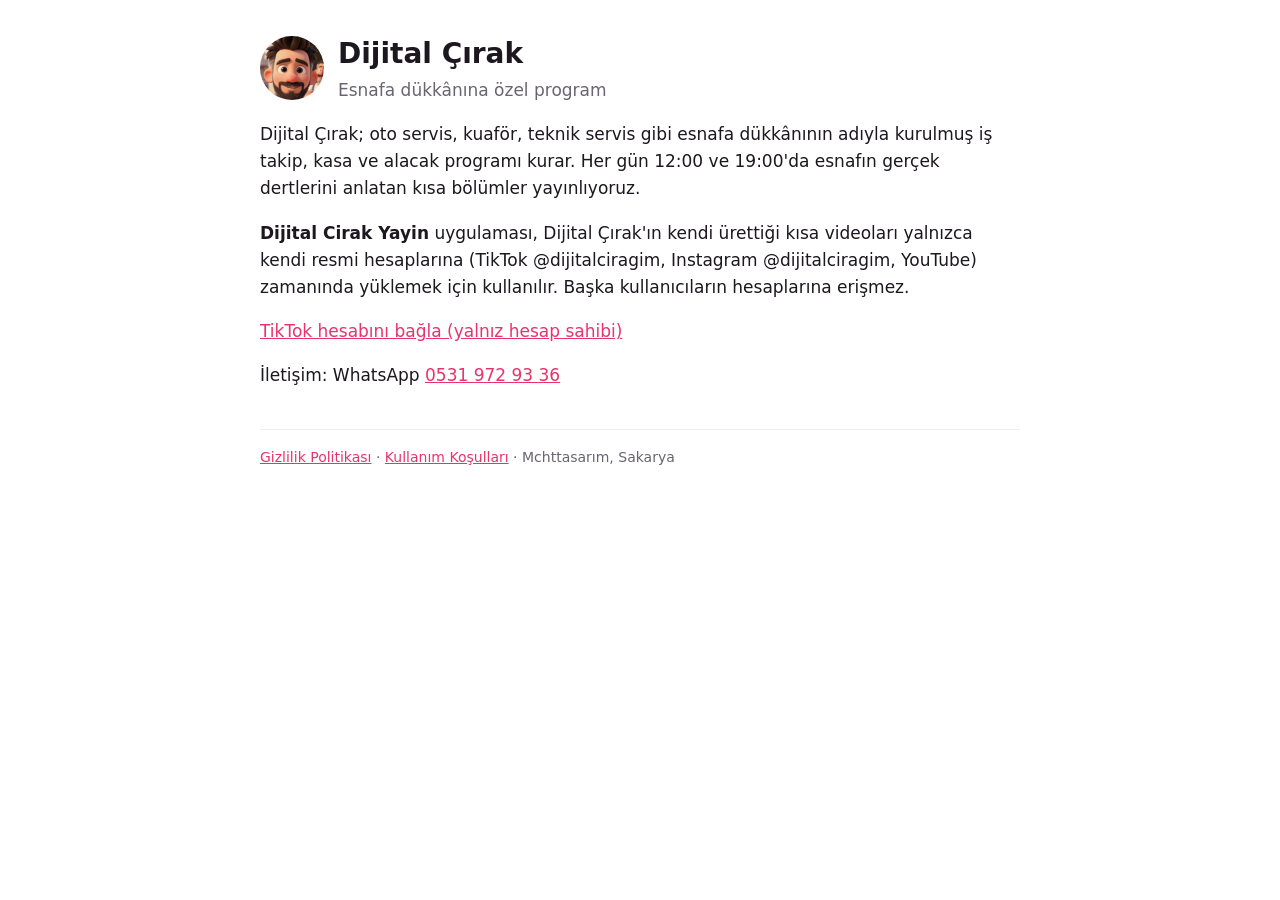
<file: index.html>
<!doctype html><html lang="tr"><head><meta charset="utf-8"><meta name="viewport" content="width=device-width,initial-scale=1">
<title>Dijital Çırak</title><link rel="stylesheet" href="stil.css"></head><body><main>
<header><img src="logo.jpg" alt="Dijital Çırak"><div><h1>Dijital Çırak</h1><span class="g">Esnafa dükkânına özel program</span></div></header>
<p>Dijital Çırak; oto servis, kuaför, teknik servis gibi esnafa dükkânının adıyla kurulmuş iş takip, kasa ve alacak programı kurar.
Her gün 12:00 ve 19:00'da esnafın gerçek dertlerini anlatan kısa bölümler yayınlıyoruz.</p>
<p><b>Dijital Cirak Yayin</b> uygulaması, Dijital Çırak'ın kendi ürettiği kısa videoları yalnızca kendi resmi hesaplarına
(TikTok @dijitalciragim, Instagram @dijitalciragim, YouTube) zamanında yüklemek için kullanılır. Başka kullanıcıların hesaplarına erişmez.</p>
<p><a href="baglan.html">TikTok hesabını bağla (yalnız hesap sahibi)</a></p>
<p>İletişim: WhatsApp <a href="https://wa.me/905319729336">0531 972 93 36</a></p>
<footer><a href="gizlilik.html">Gizlilik Politikası</a> · <a href="kosullar.html">Kullanım Koşulları</a> · Mchttasarım, Sakarya</footer>
</main></body></html>
</file>
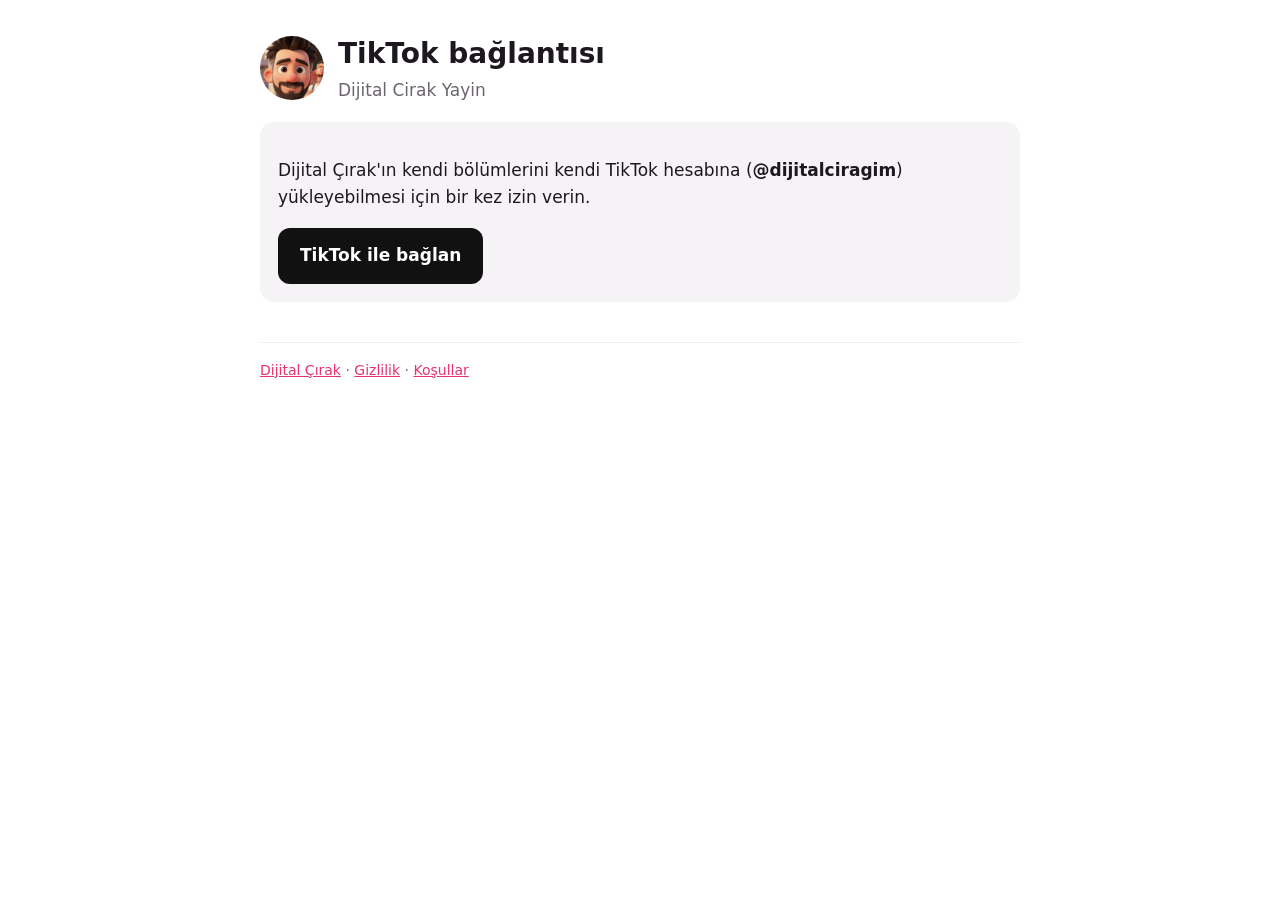
<file: baglan.html>
<!doctype html><html lang="tr"><head><meta charset="utf-8"><meta name="viewport" content="width=device-width,initial-scale=1">
<title>TikTok bağlantısı · Dijital Çırak</title><link rel="stylesheet" href="stil.css">
<style>.kutu{background:#f6f3f7;border-radius:14px;padding:18px;margin:18px 0}.btn{display:inline-block;background:#111;color:#fff;padding:14px 22px;border-radius:12px;text-decoration:none;font-weight:700}
code{word-break:break-all;background:#fff;padding:8px;border-radius:8px;display:block;margin-top:8px}</style></head><body><main>
<header><img src="logo.jpg" alt=""><div><h1>TikTok bağlantısı</h1><span class="g">Dijital Cirak Yayin</span></div></header>
<div id="durum" class="kutu"></div>
<footer><a href="index.html">Dijital Çırak</a> · <a href="gizlilik.html">Gizlilik</a> · <a href="kosullar.html">Koşullar</a></footer>
</main>
<script>
var KEY="sbaw6vg2j9bto0qefk", YON="https://mcht54.github.io/dijitalcirak/baglan.html";
var q=new URLSearchParams(location.search), d=document.getElementById("durum");
if(q.get("code")){
  d.innerHTML="<h2>✅ TikTok hesabı bağlandı</h2><p>Dijital Çırak artık hazırladığı bölümleri <b>@dijitalciragim</b> hesabına zamanında yükleyebilir. "+
  "Yayın aracı bu tek kullanımlık kodu kısa süre içinde erişim anahtarına çevirir; kod ve anahtar hiçbir yerde paylaşılmaz.</p>"+
  "<p class='g'>İzinler: "+(q.get("scopes")||"").replace(/,/g,", ")+"</p><small>Tek kullanımlık kod:</small><code id='kod'></code>";
  document.getElementById("kod").textContent=q.get("code");
} else if(q.get("error")){
  d.innerHTML="<h2>Bağlantı yapılmadı</h2><p>"+q.get("error_description")+"</p>";
} else {
  var st=Math.random().toString(36).slice(2);
  var u="https://www.tiktok.com/v2/auth/authorize/?client_key="+KEY+"&scope=user.info.basic,video.upload,video.publish&response_type=code&redirect_uri="+encodeURIComponent(YON)+"&state="+st;
  d.innerHTML="<p>Dijital Çırak'ın kendi bölümlerini kendi TikTok hesabına (<b>@dijitalciragim</b>) yükleyebilmesi için bir kez izin verin.</p><a class='btn' href='"+u+"'>TikTok ile bağlan</a>";
}
</script></body></html>
</file>
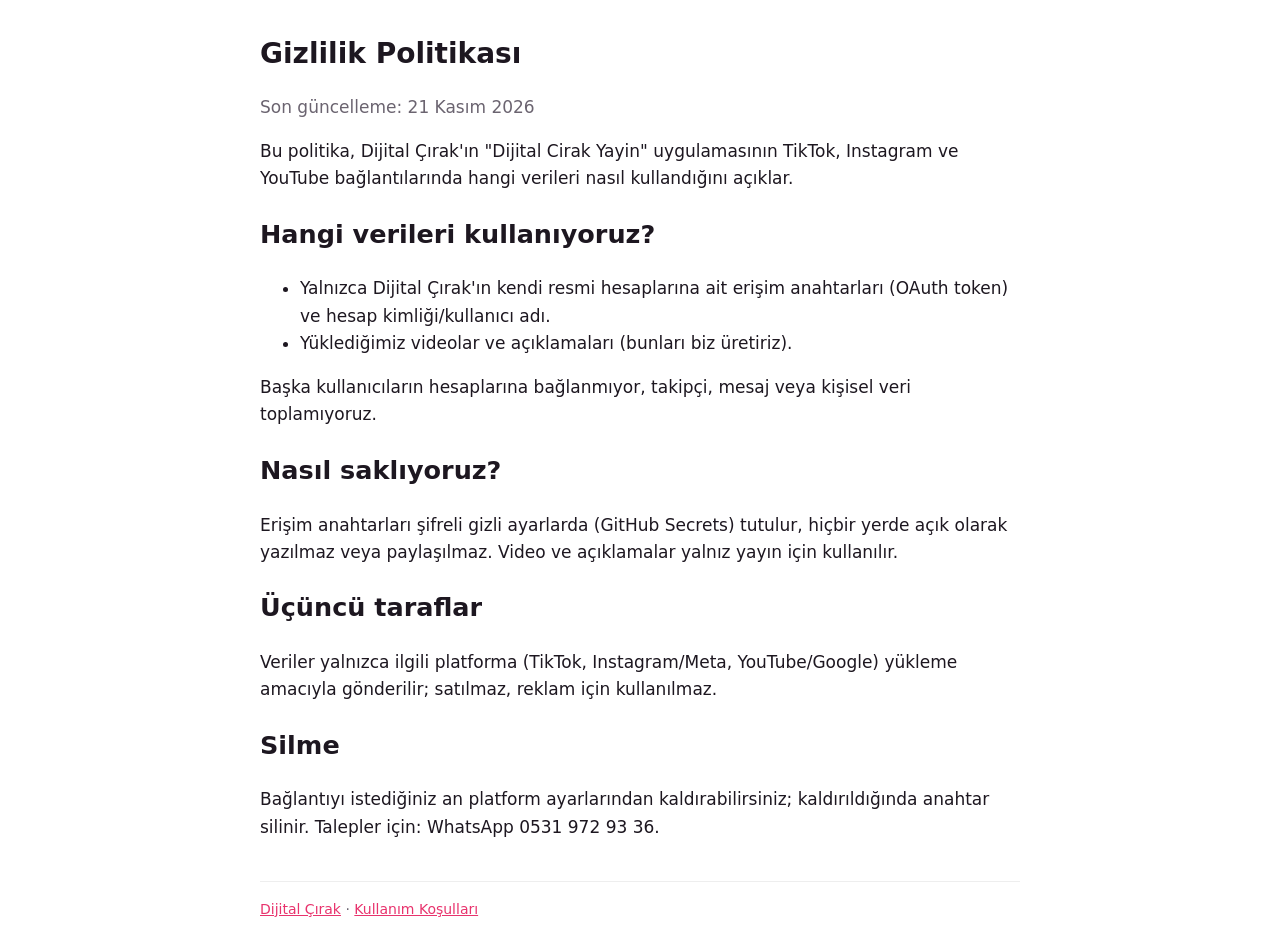
<file: gizlilik.html>
<!doctype html><html lang="tr"><head><meta charset="utf-8"><meta name="viewport" content="width=device-width,initial-scale=1">
<title>Gizlilik Politikası · Dijital Çırak</title><link rel="stylesheet" href="stil.css"></head><body><main>
<h1>Gizlilik Politikası</h1><p class="g">Son güncelleme: 21 Kasım 2026</p>
<p>Bu politika, Dijital Çırak'ın "Dijital Cirak Yayin" uygulamasının TikTok, Instagram ve YouTube bağlantılarında hangi verileri nasıl kullandığını açıklar.</p>
<h2>Hangi verileri kullanıyoruz?</h2>
<ul><li>Yalnızca Dijital Çırak'ın kendi resmi hesaplarına ait erişim anahtarları (OAuth token) ve hesap kimliği/kullanıcı adı.</li>
<li>Yüklediğimiz videolar ve açıklamaları (bunları biz üretiriz).</li></ul>
<p>Başka kullanıcıların hesaplarına bağlanmıyor, takipçi, mesaj veya kişisel veri toplamıyoruz.</p>
<h2>Nasıl saklıyoruz?</h2>
<p>Erişim anahtarları şifreli gizli ayarlarda (GitHub Secrets) tutulur, hiçbir yerde açık olarak yazılmaz veya paylaşılmaz. Video ve açıklamalar yalnız yayın için kullanılır.</p>
<h2>Üçüncü taraflar</h2><p>Veriler yalnızca ilgili platforma (TikTok, Instagram/Meta, YouTube/Google) yükleme amacıyla gönderilir; satılmaz, reklam için kullanılmaz.</p>
<h2>Silme</h2><p>Bağlantıyı istediğiniz an platform ayarlarından kaldırabilirsiniz; kaldırıldığında anahtar silinir. Talepler için: WhatsApp 0531 972 93 36.</p>
<footer><a href="index.html">Dijital Çırak</a> · <a href="kosullar.html">Kullanım Koşulları</a></footer>
</main></body></html>
</file>
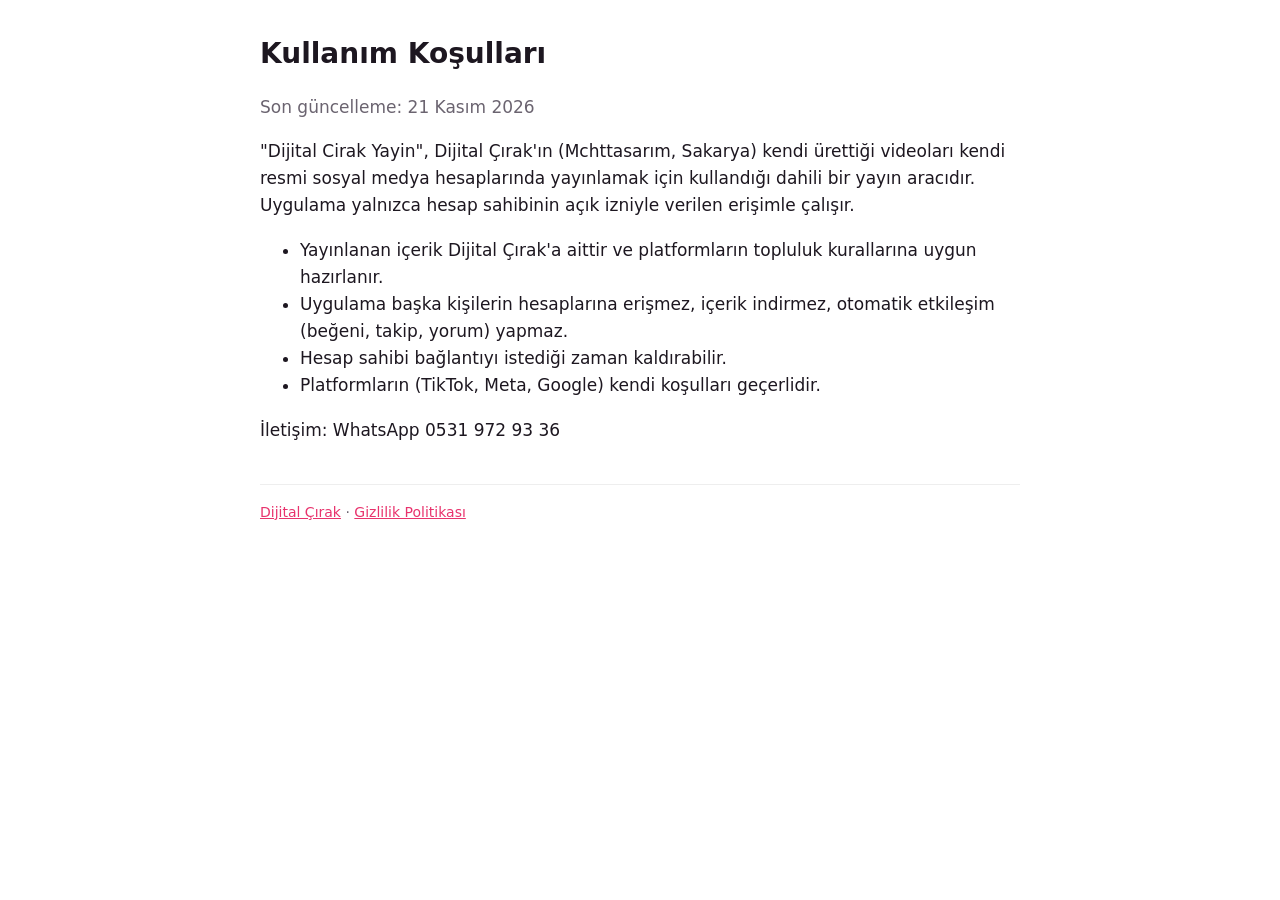
<file: kosullar.html>
<!doctype html><html lang="tr"><head><meta charset="utf-8"><meta name="viewport" content="width=device-width,initial-scale=1">
<title>Kullanım Koşulları · Dijital Çırak</title><link rel="stylesheet" href="stil.css"></head><body><main>
<h1>Kullanım Koşulları</h1><p class="g">Son güncelleme: 21 Kasım 2026</p>
<p>"Dijital Cirak Yayin", Dijital Çırak'ın (Mchttasarım, Sakarya) kendi ürettiği videoları kendi resmi sosyal medya hesaplarında
yayınlamak için kullandığı dahili bir yayın aracıdır. Uygulama yalnızca hesap sahibinin açık izniyle verilen erişimle çalışır.</p>
<ul><li>Yayınlanan içerik Dijital Çırak'a aittir ve platformların topluluk kurallarına uygun hazırlanır.</li>
<li>Uygulama başka kişilerin hesaplarına erişmez, içerik indirmez, otomatik etkileşim (beğeni, takip, yorum) yapmaz.</li>
<li>Hesap sahibi bağlantıyı istediği zaman kaldırabilir.</li>
<li>Platformların (TikTok, Meta, Google) kendi koşulları geçerlidir.</li></ul>
<p>İletişim: WhatsApp 0531 972 93 36</p>
<footer><a href="index.html">Dijital Çırak</a> · <a href="gizlilik.html">Gizlilik Politikası</a></footer>
</main></body></html>
</file>
<file: stil.css>
:root{--z:#fff;--y:#1d1720;--p:#e8336d;--g:#6b6470}
body{margin:0;font:17px/1.6 system-ui,-apple-system,Segoe UI,Roboto,sans-serif;background:var(--z);color:var(--y)}
main{max-width:760px;margin:0 auto;padding:32px 16px}
header{display:flex;gap:14px;align-items:center}header img{width:64px;height:64px;border-radius:50%}
h1{margin:0;font-size:28px}a{color:var(--p)}small,.g{color:var(--g)}
footer{margin-top:40px;padding-top:16px;border-top:1px solid #eee;font-size:14px;color:var(--g)}
</file>
